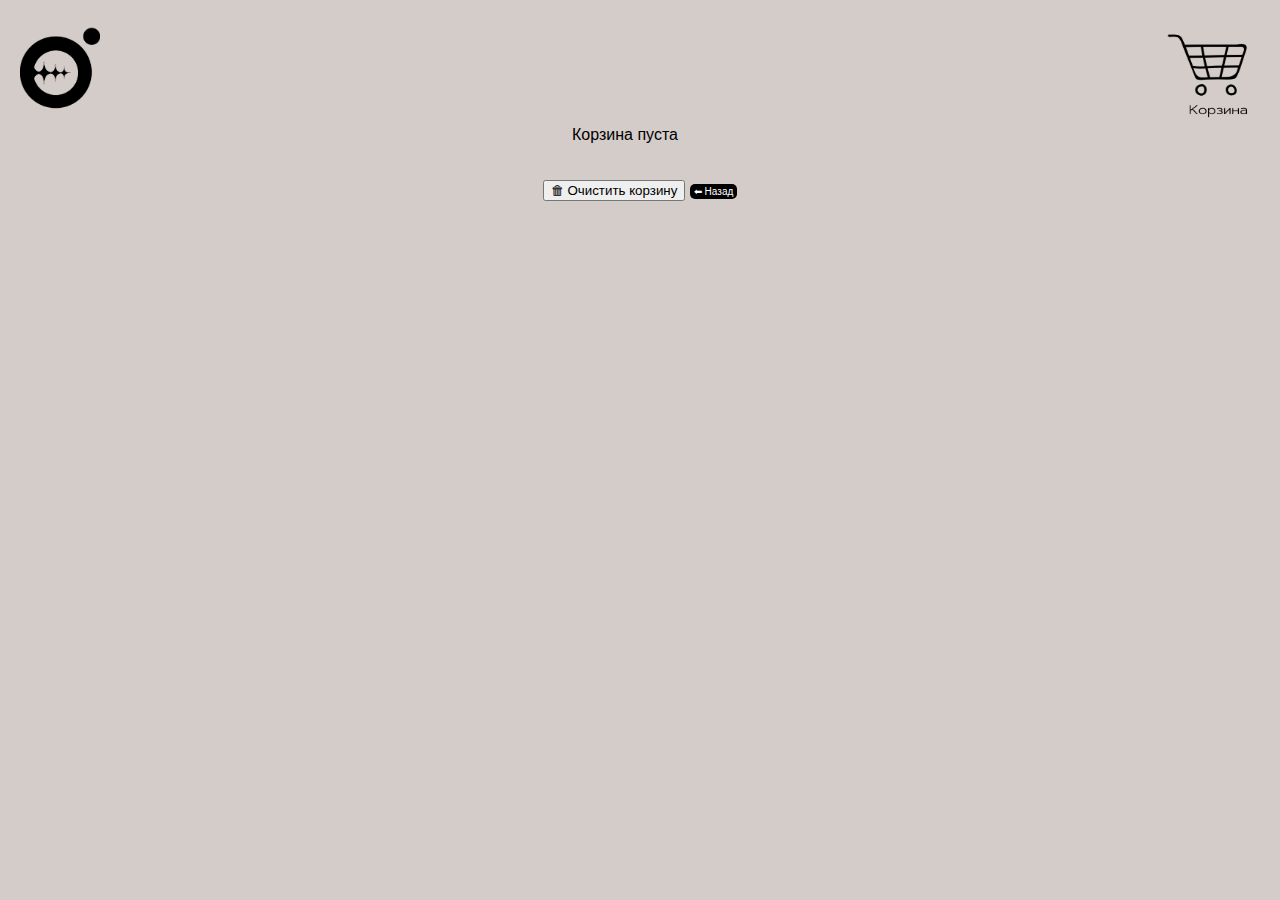
<file: pages/cart.html>
<!DOCTYPE html>
<html lang="ru">
<head>
    <meta charset="UTF-8">
    <meta name="viewport" content="width=device-width, initial-scale=1.0">
    <title>Корзина - ExoStore</title>
    <link rel="stylesheet" href="../css/style.css">
</head>
<body style="background-color: #d9d2cd;">
    <header>
        <a href="../index.html">
            <img src="../assets/images/logo.png" alt="Логотип" class="logo">
        </a>
        <a href="cart.html" class="cart-icon">
            <img src="../assets/images/cart-icon.png" alt="Корзина">
            <span id="cart-count"></span>
        </a>
    </header>

    <div id="cart-message"></div>
    <div class="container scrollable" id="cart-items"></div>

    <button class="pay-btn" onclick="confirmClearCart()">🗑 Очистить корзину</button>

    <a href="javascript:history.back()" class="back-btn">⬅ Назад</a>

    <script>
        document.addEventListener("DOMContentLoaded", function () {
            const introVideoContainer = document.getElementById("intro-video-container");
            const introVideo = document.getElementById("intro-video");
            const content = document.getElementById("content");

            function showContent() {
                if (content) {
                    introVideoContainer.style.display = "none";
                    content.style.display = "block";
                }
            }

            if (sessionStorage.getItem("videoPlayed")) {
                showContent();
            } else {
                if (introVideo) {
                    content.style.display = "none";
                    introVideoContainer.style.display = "flex";

                    introVideo.addEventListener("ended", function () {
                        showContent();
                        sessionStorage.setItem("videoPlayed", "true");
                    });

                    // Добавляем таймер на случай, если видео не загружается
                    setTimeout(showContent, 10000);
                } else {
                    showContent();
                }
            }

            if (window.location.pathname.includes("cart.html")) {
                loadCart();
            }
        });

        function updateCartCount() {
            let cart = JSON.parse(localStorage.getItem("cart")) || [];
            let cartIcon = document.querySelector(".cart-icon span");
            if (cartIcon) {
                cartIcon.innerText = cart.length ? `(${cart.length})` : "";
            }
        }

        function loadCart() {
            console.log("Загрузка корзины...");

            const cartContainer = document.getElementById("cart-items");
            if (!cartContainer) {
                console.warn("Элемент #cart-items не найден! Убедитесь, что он есть в HTML.");
                return;
            }

            let cart = JSON.parse(localStorage.getItem("cart")) || [];
            console.log("Содержимое корзины из localStorage:", cart);

            if (cart.length === 0) {
                cartContainer.innerHTML = "<p>Корзина пуста</p>";
                return;
            }

            cartContainer.innerHTML = "";
            cart.forEach((item, index) => {
                const cartItem = document.createElement("div");
                cartItem.classList.add("cart-item");
                cartItem.innerHTML = `
                    <p>${item.title} - Размер: ${item.size}</p>
                <button class="remove-item" data-index="${index}" onclick="removeFromCart(${index})">❌ Удалить</button>
                `;
                cartContainer.appendChild(cartItem);
            });

            document.querySelectorAll(".remove-item").forEach(button => {
                button.onclick = function () {
                    let index = parseInt(this.getAttribute("data-index"), 10);
                    removeFromCart(index);
                };
            });
        }

        function removeFromCart(index) {
            let cart = JSON.parse(localStorage.getItem("cart")) || [];

            if (index >= 0 && index < cart.length) {
                cart.splice(index, 1);
                localStorage.setItem("cart", JSON.stringify(cart));
            }

            setTimeout(() => {
                loadCart(); // Перезагружаем корзину после удаления товара
                updateCartCount(); // Обновляем количество товаров в корзине
            }, 50);
        }

        function addToCart(button) {
            let productCard = button.closest(".product-card");
            let productTitle = productCard.querySelector(".product-title").innerText;
            let selectedSize = productCard.querySelector(".size-options button.selected");

            if (!selectedSize) {
                alert("Выберите размер перед добавлением в корзину!");
                return;
            }

            let size = selectedSize.innerText;
            let cart = JSON.parse(localStorage.getItem("cart")) || [];

            cart.push({ title: productTitle, size: size });
            localStorage.setItem("cart", JSON.stringify(cart));

            alert(`Добавлено в корзину: ${productTitle} (${size})`);
            updateCartCount();
        }
    </script>
</body>
</html>
</file>
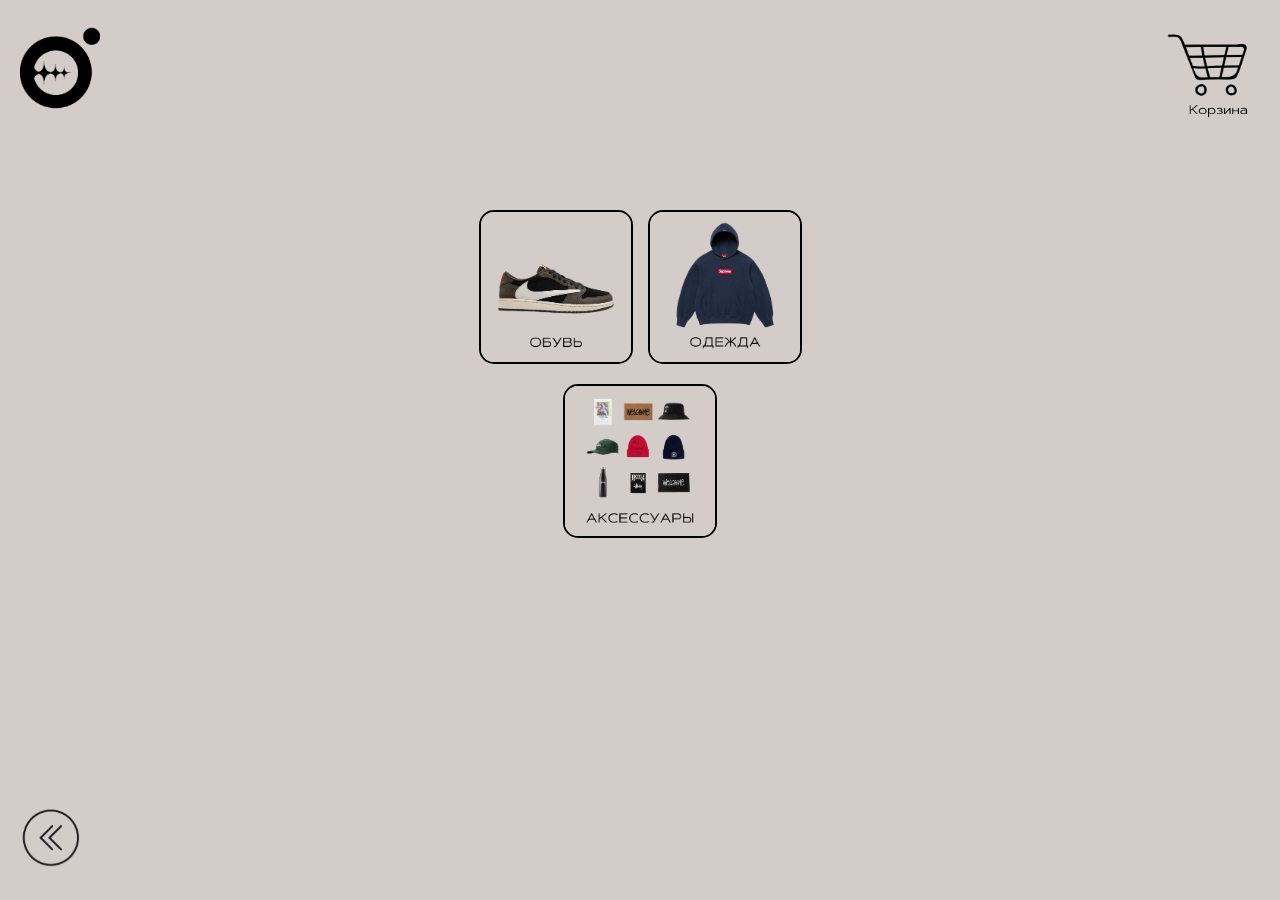
<file: pages/men_categories.html>
<!DOCTYPE html>
<html lang="ru">
<head>
    <meta charset="UTF-8">
    <meta name="viewport" content="width=device-width, initial-scale=1.0">
    <title>Мужская коллекция - ExoStore</title>
    <link rel="stylesheet" href="../../css/style.css">
    <style>
        .product-card {
            display: flex;
            flex-direction: row;
            align-items: center;
            width: 100%;
            max-width: 450px; /* Увеличено для большего пространства */
            height: auto;
            border: none;
            background-color: transparent;
            justify-content: space-between;
        }

        .product-image {
            width: 50%;
            height: auto;
            max-width: 180px;
            border-radius: 12px;
            margin-right: 50px; /* Отступ вправо оставляем */
        }

        .product-details {
            display: flex;
            flex-direction: column;
            justify-content: center;
            align-items: flex-start;
            width: 60%;
        }

        .size-container {
            margin-left: auto;
            display: flex;
            flex-direction: column;
            align-items: flex-start;
        }

        .size-options {
            display: flex;
            flex-wrap: wrap;
            justify-content: flex-start;
        }
    </style>
</head>
<body class="men-categories">

    <header>
        <a href="../../index.html">
            <img src="../../assets/images/logo.png" alt="ExoStore Logo" class="logo">
        </a>
        <a href="../../cart.html" class="cart-icon">
            <img src="../../assets/images/cart-icon.png" alt="Корзина">
        </a>
    </header>

    <h1 class="store-title">🧔 Мужская коллекция</h1>

    <div class="category-list">
        <div class="category-row">
            <a href="men/men_shoes.html" class="category-tab">
                <div class="category-box">
                    <img src="../../assets/images/shoe1.jpg" alt="Мужская обувь">
                </div>
            </a>
            <a href="men/men_clothes.html" class="category-tab">
                <div class="category-box">
                    <img src="../../assets/images/clothes1.png" alt="Мужская одежда">
                </div>
            </a>
        </div>
        <div class="category-row">
            <a href="men/men_accessories.html" class="category-tab">
                <div class="category-box">
                    <img src="../../assets/images/accessories1.png" alt="Мужские аксессуары">
                </div>
            </a>
        </div>
    </div>
    <a href="../../index.html?skipIntro=true" class="back-btn-fixed" style="position: fixed; left: 0px; bottom: 0px; z-index: 1000;">
        <img src="../../assets/images/back2.jpg" alt="Назад" style="max-width: 120px; height: auto;">
    </a>
    <script>
        function selectSize(button) {
            let buttons = button.parentElement.querySelectorAll("button");
            buttons.forEach(btn => btn.classList.remove("selected"));
            button.classList.add("selected");
        }

        function addToCart(productName, price) {
            let cart = JSON.parse(localStorage.getItem("cart")) || [];
            cart.push({ name: productName, price: price });
            localStorage.setItem("cart", JSON.stringify(cart));
            updateCartCount();
        }

        function updateCartCount() {
            let cart = JSON.parse(localStorage.getItem("cart")) || [];
            document.querySelector(".cart-icon")?.textContent = `🛒 (${cart.length})`;
        }
        updateCartCount();
    </script>

</body>
</html>
</file>
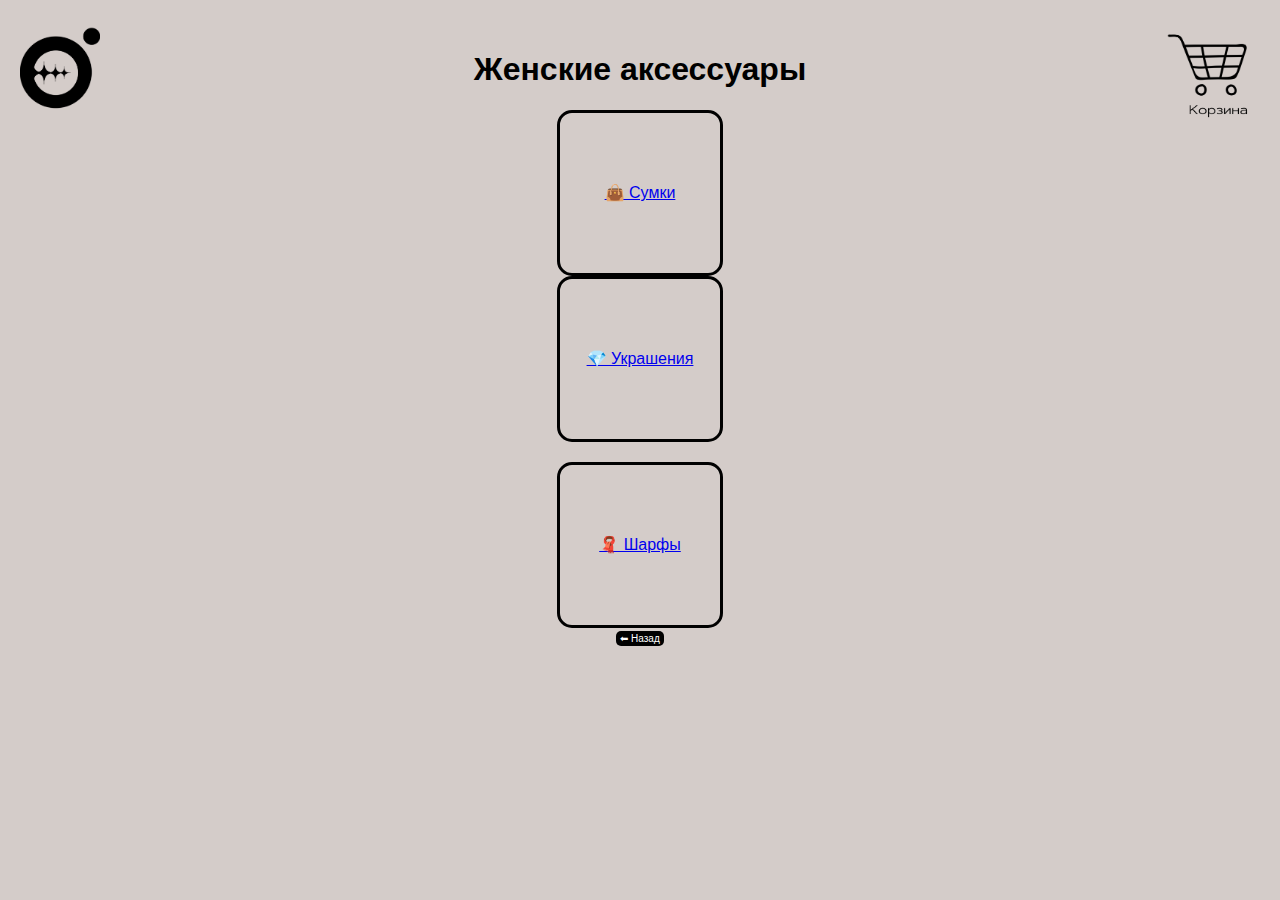
<file: pages/women/women_accessories.html>
<!DOCTYPE html>
<html lang="ru">
<head>
    <meta charset="UTF-8">
    <meta name="viewport" content="width=device-width, initial-scale=1.0">
    <title>Женские аксессуары</title>
    <link rel="stylesheet" href="../../css/style.css">
</head>
<body>

    <header>
        <a href="../../index.html">
            <img src="../../assets/images/logo.png" alt="Логотип" class="logo">
        </a>
        <a href="../cart.html" class="cart-icon">
            <img src="../../assets/images/cart-icon.png" alt="Корзина">
        </a>
    </header>

    <div class="container">
        <h1>Женские аксессуары</h1>
        <div class="categories">
            <a href="women_bags.html" class="category-item">👜 Сумки</a>
            <a href="women_jewelry.html" class="category-item">💎 Украшения</a>
            <a href="women_scarves.html" class="category-item">🧣 Шарфы</a>
        </div>
    </div>

    <a href="../women_categories.html" class="back-btn">⬅ Назад</a>

    <script src="../../js/script.js"></script>
</body>
</html>
</file>
<file: css/style.css>
body {
    font-family: 'Arial', sans-serif;
    background-color: #D4CCC9 !important;
    text-align: center;
    margin: 0;
    padding: 0;
    overflow: hidden; /* Добавлено для предотвращения прокрутки */

    font-family: 'Arial', sans-serif;
    background-color: #D4CCC9 !important;
    text-align: center;
    margin: 0;
    padding: 0;
    overflow: hidden; /* Добавлено для предотвращения прокрутки */
}

header {
    display: flex;
    justify-content: space-between;
    align-items: center;
    padding: 15px 20px;
}

.store-title {
    font-size: 28px;
    font-weight: bold;
    margin: 0 auto;
    opacity: 0;
    transform: scale(0.5);
    animation: fadeIn 1s ease-out forwards;
    display: none; /* Скрыть верхнюю надпись */
}

.logo {
    position: fixed;
    top: 20px;
    left: 20px;
    width: 80px;
    height: auto;
    z-index: 1000;
}

.cart-icon {
    position: fixed;
    top: 5px; /* Поднята вверх */
    right: 0;
    width: 130px; /* Увеличенный размер корзины */
    height: auto;
    z-index: 1000;
}

.cart-icon img {
    width: 100%;
    height: auto;
    cursor: pointer;
}
.gender-tabs {
    display: flex;
    flex-direction: column;
    align-items: center; /* Центрируем по горизонтали */
    gap: 30px; /* Отступ между категориями */
    margin-top: 22vh; /* Опускаем ниже */
}

.gender-category {
    display: flex;
    flex-direction: column;
    align-items: center;
    gap: 10px; /* Отступ между картинками */
}

.gender-tab {
    display: flex;
    flex-direction: column;
    align-items: center;
    text-decoration: none;
}

.gender-box {
    width: 150px;
    height: 150px;
    border: 2px solid black;
    display: flex;
    justify-content: center;
    align-items: center;
    overflow: hidden;
    border-radius: 15px; /* Закругляем углы */
}

.gender-box img {
    width: 100%;
    height: 100%;
    object-fit: cover;
}

.gender-sub-img {
    width: 160px; /* Еще больше увеличиваем */
    height: auto;
    margin-top: 15px; /* Увеличенный отступ */
}

.category-list {
    display: flex;
    flex-direction: column;
    align-items: center;
    gap: 20px; /* Изменено для увеличения отступа */
    margin-top: 20vh; /* Опустить ниже */
}

.category-row {
    display: flex;
    justify-content: center;
    gap: 15px;
}

.category-item {
    width: 160px;
    height: 160px;
    border: 3px solid black; /* Черная рамка */
    border-radius: 15px; /* Закругленные углы */
    overflow: hidden;
    display: flex;
    align-items: center;
    justify-content: center;
}

.category-item img {
    width: 150%;
    height: 150%;
    object-fit: cover;
}

.category-item:nth-child(1) {
    justify-self: end; /* Двигаем "Обувь" чуть правее */
}

.category-item:nth-child(2) {
    justify-self: start; /* Двигаем "Одежду" чуть левее */
}

.category-item:nth-child(3) {
    grid-column: span 2; /* Размещаем "Аксессуары" по центру */
    justify-self: center;
    margin-top: 20px; /* Опускаем чуть ниже */
}

.add-to-cart {
    margin-top: 5px;
    padding: 4px 8px; /* Уменьшенный размер кнопки */
    font-size: 10px; /* Меньший шрифт */
    width: 80%; /* Чуть уже, чтобы выглядела компактнее */
}

.add-to-cart:hover {
    background: gray;
}

.container {
    display: flex;
    flex-direction: column;
    align-items: center;
    height: auto;
    justify-content: center;
}

.cart-item {
    background: white;
    padding: 10px;
    border-radius: 8px;
    margin-bottom: 10px;
    box-shadow: 0px 4px 6px rgba(0, 0, 0, 0.1);
    width: 90%;
    max-width: 400px;
}

.remove-item {
    background: red;
    color: white;
    border: none;
    padding: 5px;
    border-radius: 5px;
    cursor: pointer;
    margin-top: 5px;
}

.category-item:hover {
    background: #E0E0E0; /* Цвет при наведении */
    transform: scale(1.05);
}

.back-btn {
    display: inline-block;
    width: fit-content; /* Кнопка теперь занимает ширину текста */
    padding: 2px 4px;
    font-size: 10px;
    background: black;
    color: white;
    text-decoration: none;
    border-radius: 5px;
}

.back-btn:hover {
    background: gray;
}

.product-grid {
    display: flex;
    flex-direction: column;
    align-items: center;
    gap: 20px;
    max-width: 500px; /* Расширено для увеличения пространства */
}

.product-card {
    display: flex;
    flex-direction: row;
    align-items: center;
    width: 100%;
    max-width: 500px; /* Расширено для большего пространства */
    height: auto;
    border: none; /* Убираем границы квадратов */
    background-color: transparent;
    justify-content: space-between;
}

.product-image {
    width: 100%;
    height: auto;
    max-width: 320px;
    border-radius: 12px;
    margin-right: 30px;
}

.product-card img {
    width: 100%;
    height: 100%;
    object-fit: cover; /* Заполняет весь квадрат */
    border-radius: 12px; /* Закругленные углы */
}

.product-card .add-to-cart {
    margin-top: 10px;
    width: 100%; /* Кнопка теперь занимает всю ширину только в обуви */
    padding: 8px 12px;
    font-size: 14px;
    text-align: center;
    background: rgba(0, 0, 0, 0.7);
    color: white;
    border: none;
    border-radius: 8px;
    cursor: pointer;
    transition: background 0.3s;
}

.product-card .add-to-cart:hover {
    background: rgba(0, 0, 0, 0.9);
}

.size-container {
    margin-left: auto;
    display: flex;
    flex-direction: column;
    align-items: flex-start;
    margin-right: 50px; /* Увеличен отступ справа */
}

.size-options {
    display: grid;
    grid-template-columns: repeat(4, 1fr); /* 4 равных колонки */
    grid-template-rows: repeat(3, auto); /* 3 строки */
    gap: 5px; /* Уменьшенный отступ между кнопками */
    justify-content: center;
    width: 100%;
    max-width: 400px;
    padding: 10px; /* Изменено с 5px */
}

.size-options button {
    min-width: 35px;
    max-width: 63px;
    height: 35px;
    font-size: 11.2px;
    display: flex;
    align-items: center;
    justify-content: center;
    border-radius: 7px;
    border: 1px solid #A8A8A8;
    background-color: #D4CCC9;
    color: #000000;
    cursor: pointer;
    font-family: 'Courier New', monospace;
    padding: 3.5px;
}

.size-options button.selected {
    background-color: black;
    color: white;
    border: 1px solid #707070; /* Чуть светлее контур */
}

.product-card.visible {
    opacity: 1;
    transform: translateY(0);
}

#bg-video {
    position: fixed;
    top: 0;
    left: 0;
    width: 100%;
    height: 100%;
    object-fit: cover;
    z-index: -1;
    opacity: 0.7;
}

@keyframes fadeIn {
    to {
        opacity: 1;
        transform: scale(1);
    }
}

.scrollable {
    max-height: 90vh;
    overflow-y: auto;
    scrollbar-width: thin;
    transition: all 0.3s ease-in-out;
    padding-bottom: 200px; /* Увеличен отступ для удобства прокрутки */
    padding-right: 30px; /* Увеличенный отступ для свободного пространства внутри контейнера */
}

.scrollable::-webkit-scrollbar {
    width: 6px;
}

.scrollable::-webkit-scrollbar-thumb {
    background: #D4CCC9; /* Цвет фона */
    border-radius: 3px;
}

.scrollable::-webkit-scrollbar-thumb:hover {
    background: #C4BCB7; /* Немного темнее при наведении */
}

/* Исправляем отображение видео-заставки */
#intro-video-container {
    position: fixed;
    top: 0;
    left: 0;
    width: 100vw;
    height: 100vh;
    background-color: black;
    display: flex;
    justify-content: center;
    align-items: center;
    z-index: 1001; /* Видео снова поверх всего */
}

#intro-video {
    width: 100%;
    height: 100%;
    object-fit: cover;
}

.hidden {
    display: none;
}

.category-tab {
    text-decoration: none;
}

.category-box {
    width: 150px;
    height: 150px;
    border: 2px solid black; /* Черная рамка */
    border-radius: 15px; /* Закругленные углы */
    display: flex;
    justify-content: center;
    align-items: center;
    overflow: hidden;
}

.category-box img {
    width: 160px; /* Еще больше увеличено */
    height: auto;
    object-fit: contain;
}

.men-categories .back-btn {
    font-size: 14px; /* Уменьшенный размер текста */
    padding: 6px 12px; /* Уменьшенные отступы */
    margin-top: 20px; /* Чуть выше */
}

.product-extra-image img {
    width: 100%;
    height: 100%;
    max-width: none; /* Убираем ограничение по ширине */
    max-height: none; /* Убираем ограничение по высоте */
    object-fit: cover; /* Заполняет квадрат полностью без искажений */
    border-radius: 12px; /* Закругление углов */
}

.product-title {
    text-align: center;
    font-size: 12px; /* Уменьшенный текст */
    font-weight: bold;
    margin-bottom: 3px;
}
.product-title {
    text-align: center;
    font-size: 12px; /* Уменьшенный текст */
    font-weight: bold;
    margin-bottom: 3px;
}

@media screen and (max-width: 768px) {
    .product-grid {
        display: flex;
        flex-direction: column;
        align-items: center;
        gap: 20px;
        margin-top: 50px;
        padding-bottom: 150px;
    }

    .product-card {
        display: flex;
        flex-direction: row; /* Размещаем изображение и описание в ряд */
        align-items: center;
        width: 90%;
        max-width: 400px;
        height: auto;
        border: none; /* Убираем границы квадратов */
        background-color: transparent;
        justify-content: flex-start;
    }

    .product-image {
        width: 50%;
        height: auto;
        max-width: 150px;
        border-radius: 12px;
        margin-right: 15px;
    }

    .product-details {
        width: 50%;
        display: flex;
        flex-direction: column;
        align-items: flex-start;
        justify-content: center;
        text-align: left;
    }

    .size-container {
        margin-top: 10px;
        display: flex;
        flex-direction: column;
        align-items: flex-start;
    }

    .size-options {
        display: grid;
        grid-template-columns: repeat(4, 1fr); /* 4 колонки */
        grid-template-rows: repeat(3, auto); /* 3 строки */
        gap: 5px;
        width: 100%;
        max-width: 400px;
        padding: 10px;
    }
    .size-options button:nth-child(9) {
        grid-column: span 2;
        justify-self: center;
    }
    
    .size-options button:nth-child(10) {
        grid-column: span 2;
        justify-self: center;
    }


    .add-to-cart {
        margin-top: 10px;
        padding: 8px 12px;
        font-size: 14px;
    }
}  /* Добавлены стили для контейнера корзины */
#cart-items {
    max-height: 60vh; /* Ограничение высоты */
    overflow-y: auto; /* Включаем вертикальную прокрутку */
    scrollbar-width: thin; /* Тонкая полоса прокрутки */
    padding-bottom: 20px; /* Отступ снизу */
    margin-top: 80px; /* Опускаем список ниже */
}

#cart-items::-webkit-scrollbar {
    width: 6px;
}

#cart-items::-webkit-scrollbar-thumb {
    background: #888;
    border-radius: 3px;
}

#cart-items::-webkit-scrollbar-thumb:hover {
    background: #555;
}
body {
    max-width: 375px;
    margin: 0 auto;
    overflow-x: hidden;
}

.product-grid {
    display: flex;
    flex-direction: column;
    align-items: center;
    gap: 20px;
    max-width: 500px; /* Расширено для увеличения пространства */
}

.product-card {
    display: flex;
    flex-direction: row; /* Изображение слева, размерная сетка справа */
    align-items: center;
    width: 100%;
    max-width: 500px; /* Расширено для большего пространства */
    height: auto;
    border: none; /* Убираем границы квадратов */
    background-color: transparent;
    justify-content: space-between;
}

.product-image {
    width: 100%;
    height: auto;
    max-width: 320px;
    border-radius: 12px;
    margin-right: 30px;
}

.size-options {
    display: grid;
    grid-template-columns: repeat(4, 1fr); /* 4 равных колонки */
    grid-template-rows: repeat(3, auto); /* 3 строки */
    gap: 5px; /* Уменьшенный отступ между кнопками */
    justify-content: center;
    width: 100%;
    max-width: 400px;
    padding: 10px; /* Изменено с 5px */
}


.add-to-cart {
    width: 100%;
    text-align: center;
}
</file>
